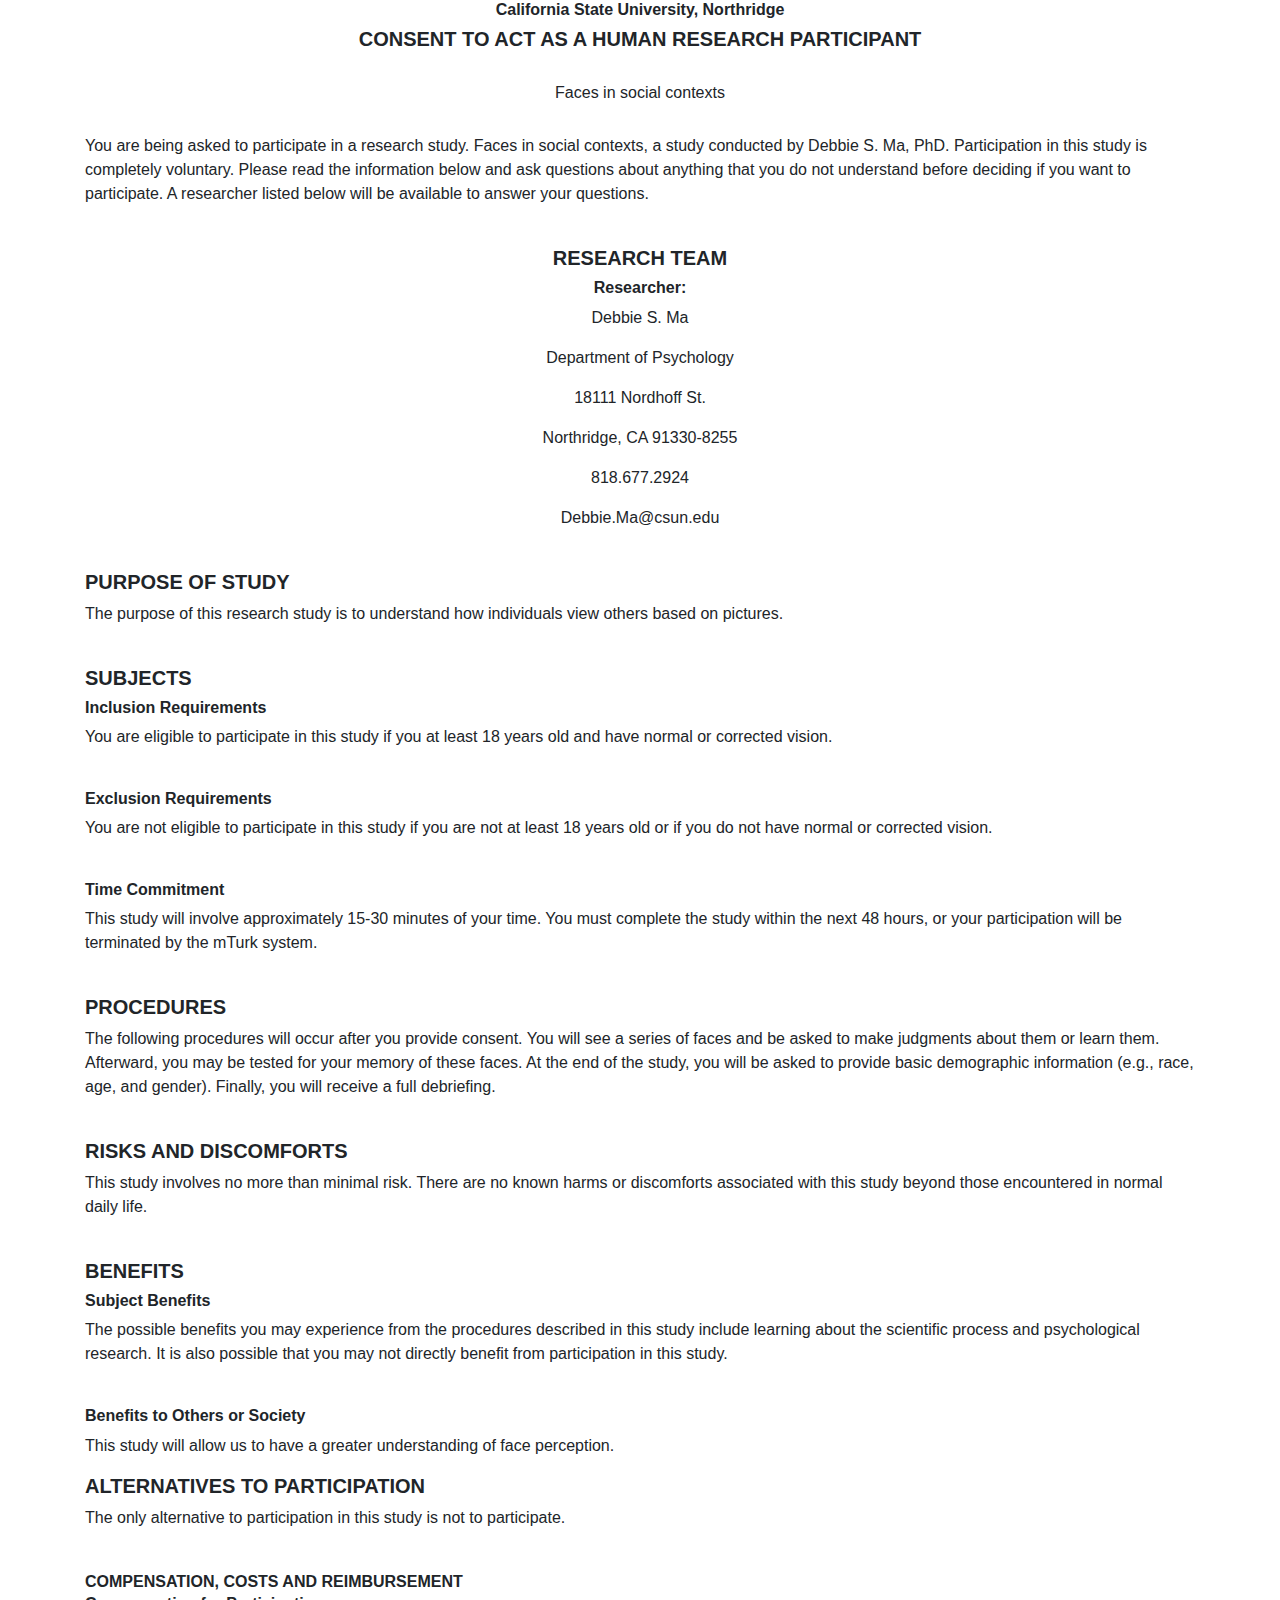
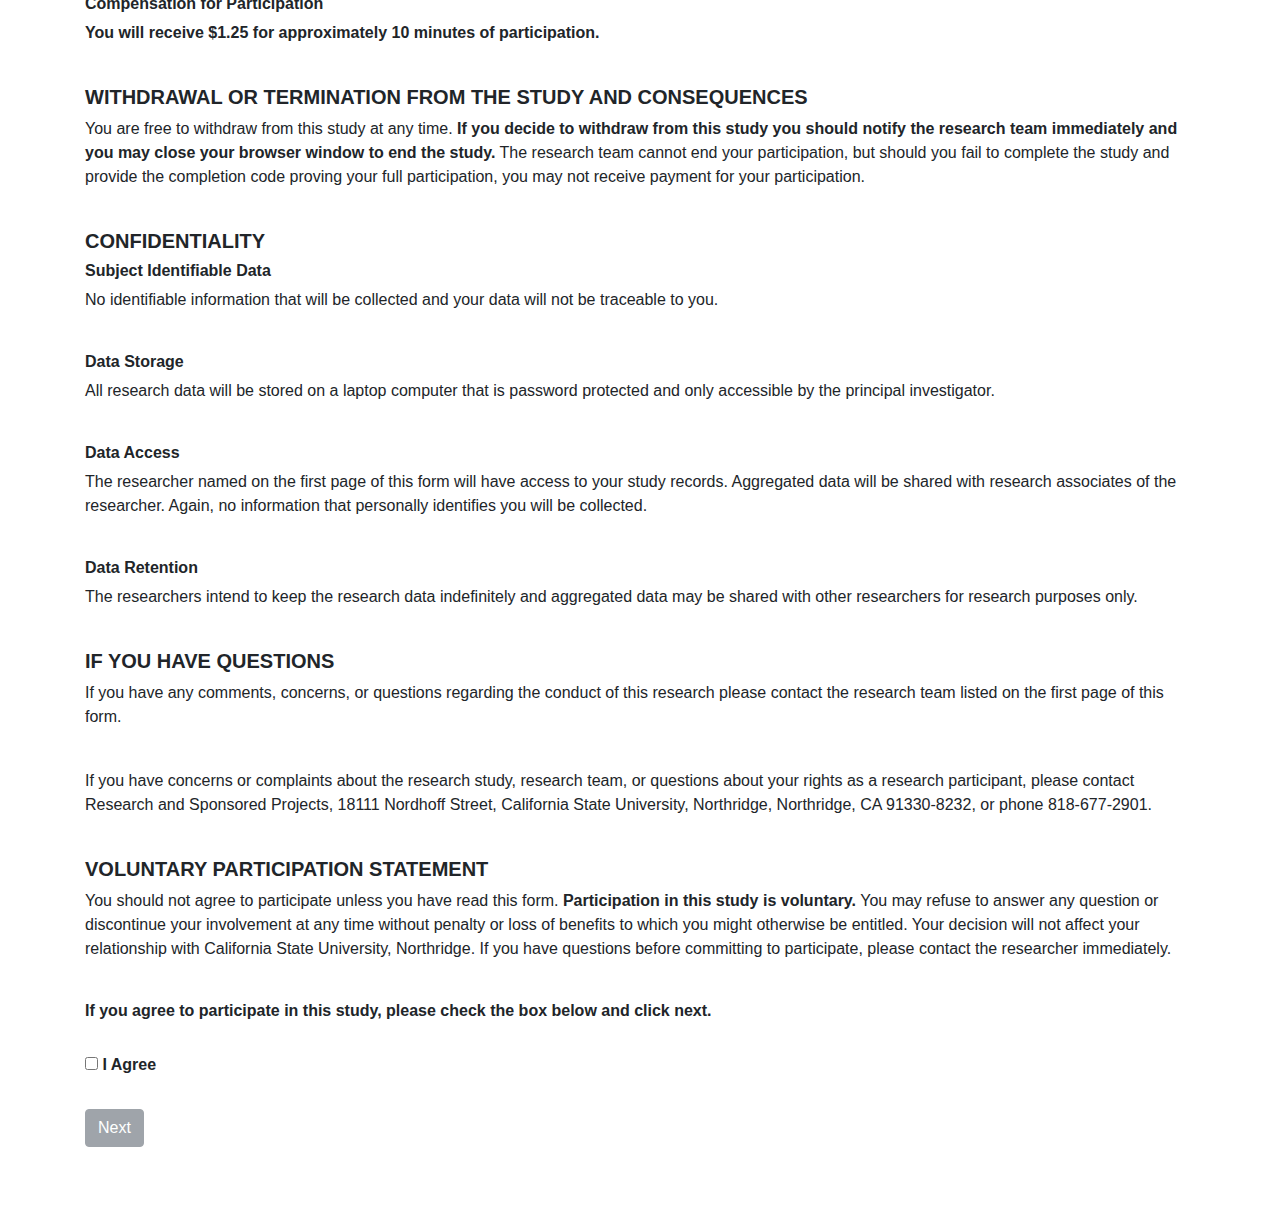
<file: index.html>
<!DOCTYPE html>
<html lang="en">
  <head>
    <meta charset="UTF-8" />
    <meta name="viewport" content="width=device-width, initial-scale=1.0" />
    <link rel="stylesheet" href="https://maxcdn.bootstrapcdn.com/bootstrap/4.0.0/css/bootstrap.min.css" integrity="sha384-Gn5384xqQ1aoWXA+058RXPxPg6fy4IWvTNh0E263XmFcJlSAwiGgFAW/dAiS6JXm" crossorigin="anonymous">
    <link rel="stylesheet" type="text/css" href="./assets/css/style.css" />
    <script type="text/javascript" src="./assets/js/app.js"></script>
    <title>Faces in social contexts</title>
  </head>
  <body>
    <div id="landing" class="container">
    <h6 class="text-center font-weight-bold">California State University, Northridge</h6>
    <h5 class="text-center font-weight-bold">CONSENT TO ACT AS A HUMAN RESEARCH PARTICIPANT</h5>
    <br />
    <h6 class="text-center">Faces in social contexts</h6>
    <br />
    <p>
      You are being asked to participate in a research study. Faces in social
      contexts, a study conducted by Debbie S. Ma, PhD. Participation in this
      study is completely voluntary. Please read the information below and ask
      questions about anything that you do not understand before deciding if you
      want to participate. A researcher listed below will be available to answer
      your questions.
    </p>
    <br />
    <h5 class="text-center font-weight-bold">RESEARCH TEAM</h5>
    <h6 class="text-center font-weight-bold">Researcher:</h6>
    <p class="text-center">Debbie S. Ma</p>
    <p class="text-center">Department of Psychology</p>
    <p class="text-center">18111 Nordhoff St.</p>
    <p class="text-center">Northridge, CA 91330-8255</p>
    <p class="text-center">818.677.2924</p>
    <p class="text-center">Debbie.Ma@csun.edu</p>
    <br />
    <h5 class="font-weight-bold">PURPOSE OF STUDY</h5>
    <p>
      The purpose of this research study is to understand how individuals view
      others based on pictures.
    </p>
    <br />
    <h5 class="font-weight-bold">SUBJECTS</h5>
    <h6 class="font-weight-bold">Inclusion Requirements</h6>
    <p>
      You are eligible to participate in this study if you at least 18 years old
      and have normal or corrected vision.
    </p>
    <br />
    <h6 class="font-weight-bold">Exclusion Requirements</h6>
    <p>
      You are not eligible to participate in this study if you are not at least
      18 years old or if you do not have normal or corrected vision.
    </p>
    <br />
    <h6 class="font-weight-bold">Time Commitment</h6>
    <p>
      This study will involve approximately 15-30 minutes of your time. You must
      complete the study within the next 48 hours, or your participation will be
      terminated by the mTurk system.
    </p>
    <br />
    <h5 class="font-weight-bold">PROCEDURES</h5>
    <p>
      The following procedures will occur after you provide consent. You will
      see a series of faces and be asked to make judgments about them or learn
      them. Afterward, you may be tested for your memory of these faces. At the
      end of the study, you will be asked to provide basic demographic
      information &#40;e.g., race, age, and gender&#41;. Finally, you will receive a
      full debriefing.
    </p>
    <br />
    <h5 class="font-weight-bold">RISKS AND DISCOMFORTS</h5>
    <p>
      This study involves no more than minimal risk. There are no known harms or
      discomforts associated with this study beyond those encountered in normal
      daily life.
    </p>
    <br />
    <h5 class="font-weight-bold">BENEFITS</h5>
    <h6 class="font-weight-bold">Subject Benefits</h6>
    <p>
      The possible benefits you may experience from the procedures described in
      this study include learning about the scientific process and psychological
      research. It is also possible that you may not directly benefit from
      participation in this study.
    </p>
    <br />
    <h6 class="font-weight-bold">Benefits to Others or Society</h6>
    <p>
      This study will allow us to have a greater understanding of face
      perception.
    </p>
    <h5 class="font-weight-bold">ALTERNATIVES TO PARTICIPATION</h5>
    <p>
      The only alternative to participation in this study is not to participate.
    </p>
    <br />
    <h class="font-weight-bold">COMPENSATION, COSTS AND REIMBURSEMENT</h5>
    <h6 class="font-weight-bold">Compensation for Participation</h6>
    <p>You will receive $1.25 for approximately 10 minutes of participation.</p>
    <br />
    <h5 class="font-weight-bold">WITHDRAWAL OR TERMINATION FROM THE STUDY AND CONSEQUENCES</h5>
    <p class="font-weight-normal">
      You are free to withdraw from this study at any time.
      <b class="font-weight-bold"
        >If you decide to withdraw from this study you should notify the
        research team immediately and you may close your browser window to end
        the study.</b
      >
      The research team cannot end your participation, but should you fail to
      complete the study and provide the completion code proving your full
      participation, you may not receive payment for your participation.
    </p>
    <br />
    <h5 class="font-weight-bold">CONFIDENTIALITY</h5>
    <h6 class="font-weight-bold">Subject Identifiable Data</h6>
    <p class="font-weight-normal">
      No identifiable information that will be collected and your data will not
      be traceable to you.
    </p>
    <br />
    <h6 class="font-weight-bold">Data Storage</h6>
    <p class="font-weight-normal">
      All research data will be stored on a laptop computer that is password
      protected and only accessible by the principal investigator.
    </p>
    <br />
    <h6 class="font-weight-bold">Data Access</h6>
    <p class="font-weight-normal">
      The researcher named on the first page of this form will have access to
      your study records. Aggregated data will be shared with research
      associates of the researcher. Again, no information that personally
      identifies you will be collected.
    </p>
    <br />
    <h6 class="font-weight-bold">Data Retention</h6>
    <p class="font-weight-normal">
      The researchers intend to keep the research data indefinitely and
      aggregated data may be shared with other researchers for research purposes
      only.
    </p>
    <br />
    <h5 class="font-weight-bold">IF YOU HAVE QUESTIONS</h5>
    <p class="font-weight-normal">
      If you have any comments, concerns, or questions regarding the conduct of
      this research please contact the research team listed on the first page of
      this form.
    </p>
    <br />
    <p class="font-weight-normal">
      If you have concerns or complaints about the research study, research
      team, or questions about your rights as a research participant, please
      contact Research and Sponsored Projects, 18111 Nordhoff Street, California
      State University, Northridge, Northridge, CA 91330-8232, or phone
      818-677-2901.
    </p>
    <br />
    <h5 class="font-weight-bold">VOLUNTARY PARTICIPATION STATEMENT</h5>
    <p class="font-weight-normal">
      You should not agree to participate unless you have read this form.
      <b class="font-weight-bold">Participation in this study is voluntary.</b> You may refuse to answer
      any question or discontinue your involvement at any time without penalty
      or loss of benefits to which you might otherwise be entitled. Your
      decision will not affect your relationship with California State
      University, Northridge. If you have questions before committing to
      participate, please contact the researcher immediately.
    </p>
    <br />
    <h6 class="font-weight-bold">
      If you agree to participate in this study, please check the box below and
      click next.
    </h6>
    <br />
    <input type="checkbox" id="consent" name="consent" value="I Agree" />
    <label for="consent"> I Agree </label>
    <br />
    <br />
    <button
      type="button"
      id="submit-button"
      class="btn btn-secondary"
      disabled
    >
      Next
    </button>
    </div>
  </body>
</html>
</file>
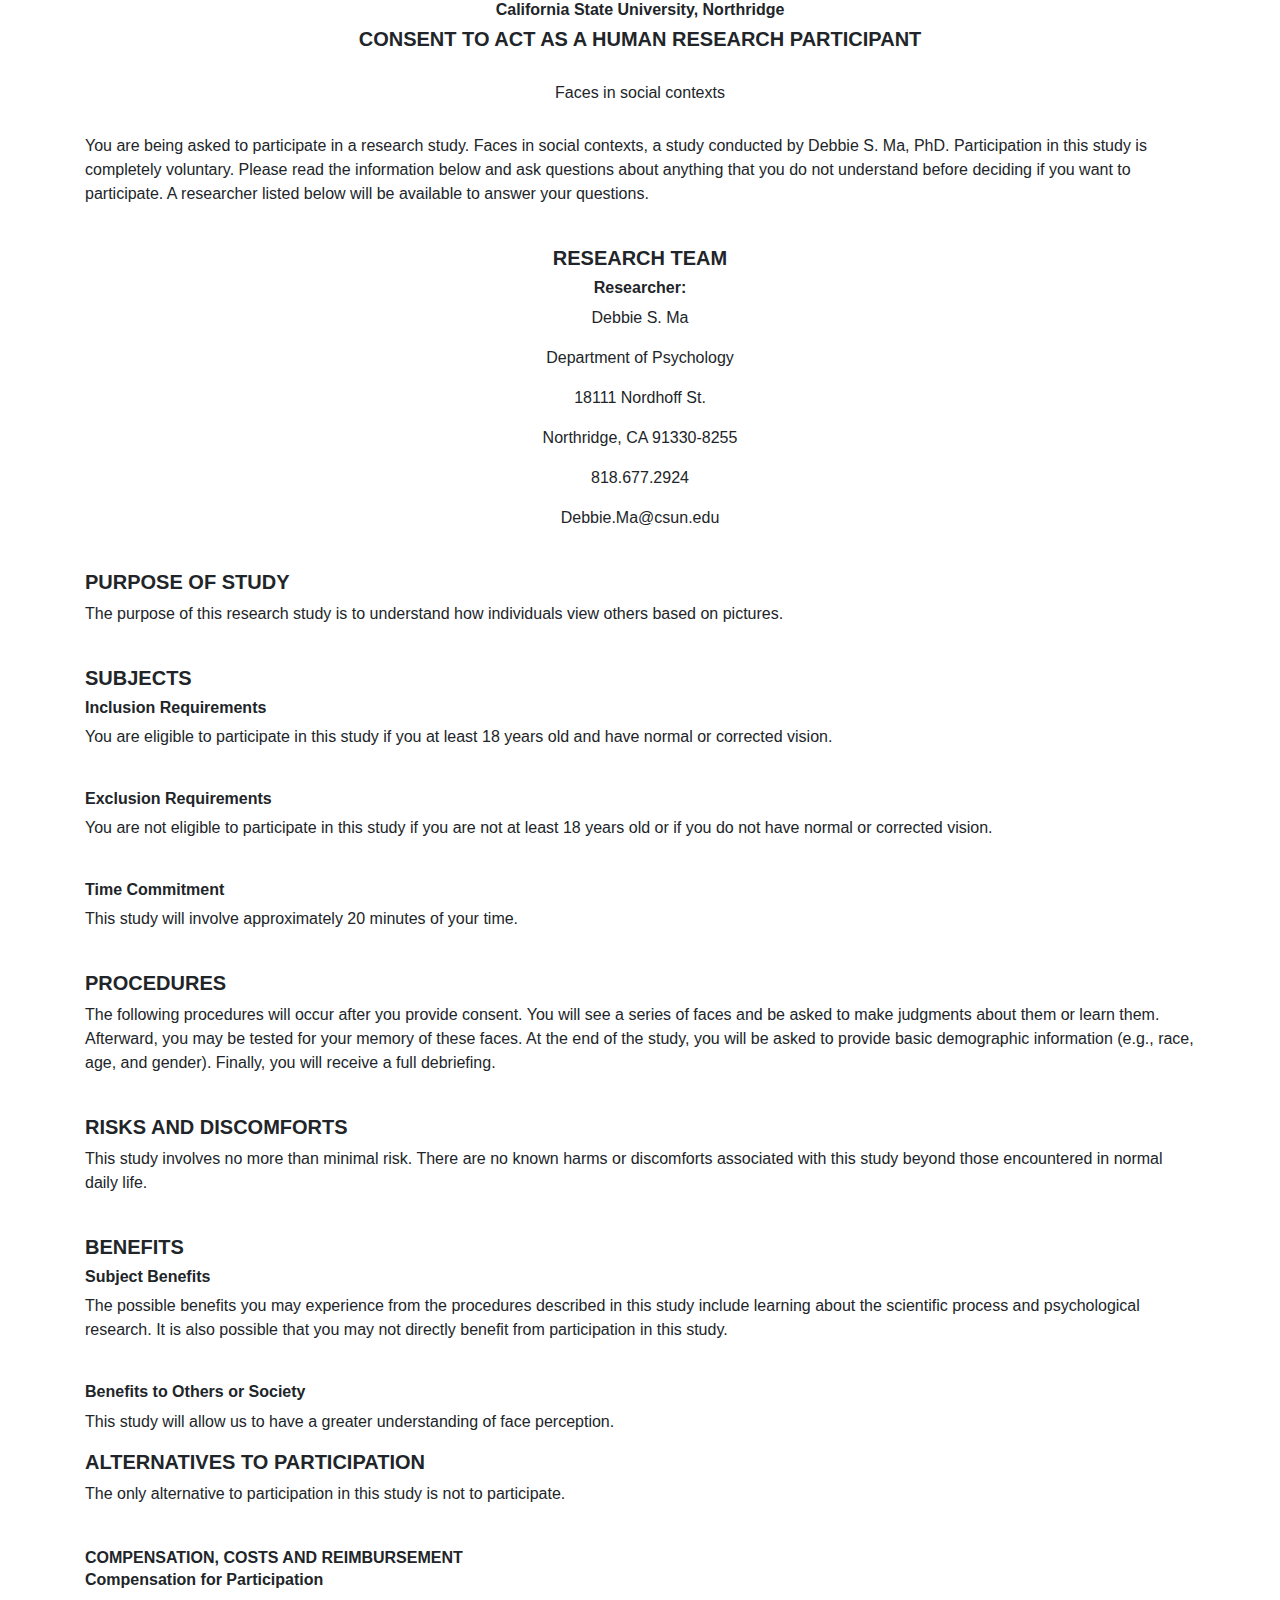
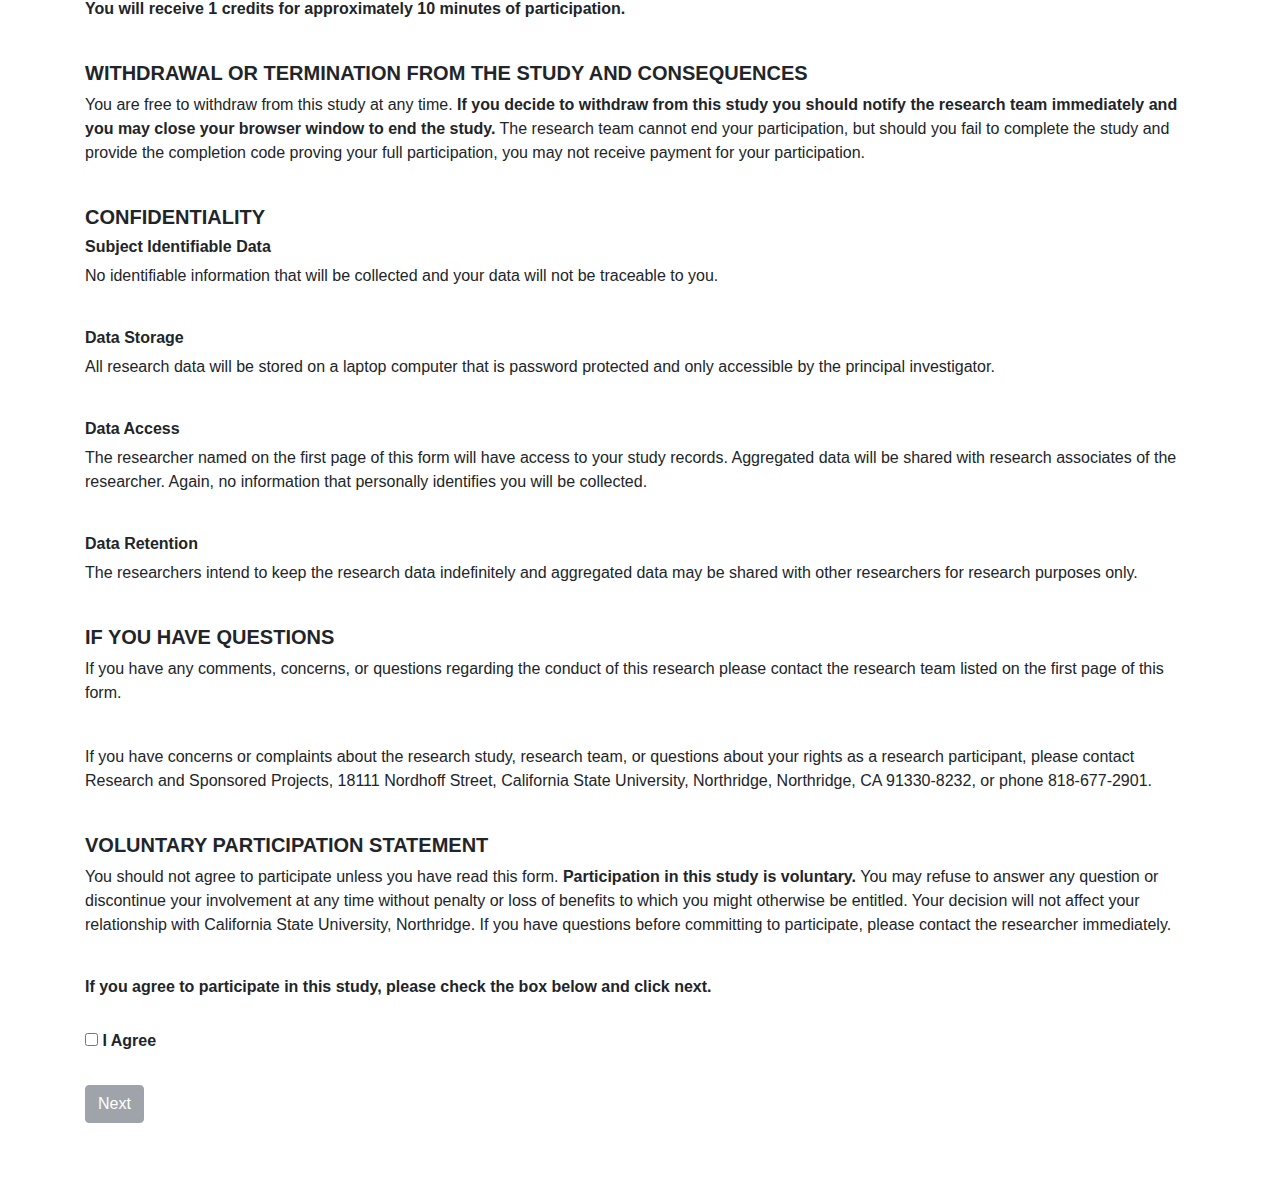
<file: consent.html>
<!DOCTYPE html>
<html lang="en">
  <head>
    <meta charset="UTF-8" />
    <meta name="viewport" content="width=device-width, initial-scale=1.0" />
    <link rel="stylesheet" href="https://maxcdn.bootstrapcdn.com/bootstrap/4.0.0/css/bootstrap.min.css" integrity="sha384-Gn5384xqQ1aoWXA+058RXPxPg6fy4IWvTNh0E263XmFcJlSAwiGgFAW/dAiS6JXm" crossorigin="anonymous">
    <link rel="stylesheet" type="text/css" href="./assets/css/style.css" />
    <script type="text/javascript" src="./assets/js/app.js"></script>
    <title>Faces in social contexts</title>
  </head>
  <body>
    <div id="landing-alt" class="container">
    <h6 class="text-center font-weight-bold">California State University, Northridge</h6>
    <h5 class="text-center font-weight-bold">CONSENT TO ACT AS A HUMAN RESEARCH PARTICIPANT</h5>
    <br />
    <h6 class="text-center">Faces in social contexts</h6>
    <br />
    <p>
      You are being asked to participate in a research study. Faces in social
      contexts, a study conducted by Debbie S. Ma, PhD. Participation in this
      study is completely voluntary. Please read the information below and ask
      questions about anything that you do not understand before deciding if you
      want to participate. A researcher listed below will be available to answer
      your questions.
    </p>
    <br />
    <h5 class="text-center font-weight-bold">RESEARCH TEAM</h5>
    <h6 class="text-center font-weight-bold">Researcher:</h6>
    <p class="text-center">Debbie S. Ma</p>
    <p class="text-center">Department of Psychology</p>
    <p class="text-center">18111 Nordhoff St.</p>
    <p class="text-center">Northridge, CA 91330-8255</p>
    <p class="text-center">818.677.2924</p>
    <p class="text-center">Debbie.Ma@csun.edu</p>
    <br />
    <h5 class="font-weight-bold">PURPOSE OF STUDY</h5>
    <p>
      The purpose of this research study is to understand how individuals view
      others based on pictures.
    </p>
    <br />
    <h5 class="font-weight-bold">SUBJECTS</h5>
    <h6 class="font-weight-bold">Inclusion Requirements</h6>
    <p>
      You are eligible to participate in this study if you at least 18 years old
      and have normal or corrected vision.
    </p>
    <br />
    <h6 class="font-weight-bold">Exclusion Requirements</h6>
    <p>
      You are not eligible to participate in this study if you are not at least
      18 years old or if you do not have normal or corrected vision.
    </p>
    <br />
    <h6 class="font-weight-bold">Time Commitment</h6>
    <p>
      This study will involve approximately 20 minutes of your time.
    </p>
    <br />
    <h5 class="font-weight-bold">PROCEDURES</h5>
    <p>
      The following procedures will occur after you provide consent. You will
      see a series of faces and be asked to make judgments about them or learn
      them. Afterward, you may be tested for your memory of these faces. At the
      end of the study, you will be asked to provide basic demographic
      information &#40;e.g., race, age, and gender&#41;. Finally, you will receive a
      full debriefing.
    </p>
    <br />
    <h5 class="font-weight-bold">RISKS AND DISCOMFORTS</h5>
    <p>
      This study involves no more than minimal risk. There are no known harms or
      discomforts associated with this study beyond those encountered in normal
      daily life.
    </p>
    <br />
    <h5 class="font-weight-bold">BENEFITS</h5>
    <h6 class="font-weight-bold">Subject Benefits</h6>
    <p>
      The possible benefits you may experience from the procedures described in
      this study include learning about the scientific process and psychological
      research. It is also possible that you may not directly benefit from
      participation in this study.
    </p>
    <br />
    <h6 class="font-weight-bold">Benefits to Others or Society</h6>
    <p>
      This study will allow us to have a greater understanding of face
      perception.
    </p>
    <h5 class="font-weight-bold">ALTERNATIVES TO PARTICIPATION</h5>
    <p>
      The only alternative to participation in this study is not to participate.
    </p>
    <br />
    <h class="font-weight-bold">COMPENSATION, COSTS AND REIMBURSEMENT</h5>
    <h6 class="font-weight-bold">Compensation for Participation</h6>
    <p>You will receive 1 credits for approximately 10 minutes of participation.</p>
    <br />
    <h5 class="font-weight-bold">WITHDRAWAL OR TERMINATION FROM THE STUDY AND CONSEQUENCES</h5>
    <p class="font-weight-normal">
      You are free to withdraw from this study at any time.
      <b class="font-weight-bold"
        >If you decide to withdraw from this study you should notify the
        research team immediately and you may close your browser window to end
        the study.</b
      >
      The research team cannot end your participation, but should you fail to
      complete the study and provide the completion code proving your full
      participation, you may not receive payment for your participation.
    </p>
    <br />
    <h5 class="font-weight-bold">CONFIDENTIALITY</h5>
    <h6 class="font-weight-bold">Subject Identifiable Data</h6>
    <p class="font-weight-normal">
      No identifiable information that will be collected and your data will not
      be traceable to you.
    </p>
    <br />
    <h6 class="font-weight-bold">Data Storage</h6>
    <p class="font-weight-normal">
      All research data will be stored on a laptop computer that is password
      protected and only accessible by the principal investigator.
    </p>
    <br />
    <h6 class="font-weight-bold">Data Access</h6>
    <p class="font-weight-normal">
      The researcher named on the first page of this form will have access to
      your study records. Aggregated data will be shared with research
      associates of the researcher. Again, no information that personally
      identifies you will be collected.
    </p>
    <br />
    <h6 class="font-weight-bold">Data Retention</h6>
    <p class="font-weight-normal">
      The researchers intend to keep the research data indefinitely and
      aggregated data may be shared with other researchers for research purposes
      only.
    </p>
    <br />
    <h5 class="font-weight-bold">IF YOU HAVE QUESTIONS</h5>
    <p class="font-weight-normal">
      If you have any comments, concerns, or questions regarding the conduct of
      this research please contact the research team listed on the first page of
      this form.
    </p>
    <br />
    <p class="font-weight-normal">
      If you have concerns or complaints about the research study, research
      team, or questions about your rights as a research participant, please
      contact Research and Sponsored Projects, 18111 Nordhoff Street, California
      State University, Northridge, Northridge, CA 91330-8232, or phone
      818-677-2901.
    </p>
    <br />
    <h5 class="font-weight-bold">VOLUNTARY PARTICIPATION STATEMENT</h5>
    <p class="font-weight-normal">
      You should not agree to participate unless you have read this form.
      <b class="font-weight-bold">Participation in this study is voluntary.</b> You may refuse to answer
      any question or discontinue your involvement at any time without penalty
      or loss of benefits to which you might otherwise be entitled. Your
      decision will not affect your relationship with California State
      University, Northridge. If you have questions before committing to
      participate, please contact the researcher immediately.
    </p>
    <br />
    <h6 class="font-weight-bold">
      If you agree to participate in this study, please check the box below and
      click next.
    </h6>
    <br />
    <input type="checkbox" id="consent-alt" name="consent-alt" value="I Agree" />
    <label for="consent-alt"> I Agree </label>
    <br />
    <br />
    <button
      type="button"
      id="submit-button-alt"
      class="btn btn-secondary"
      disabled
    >
      Next
    </button>
    </div>
  </body>
</html>
</file>
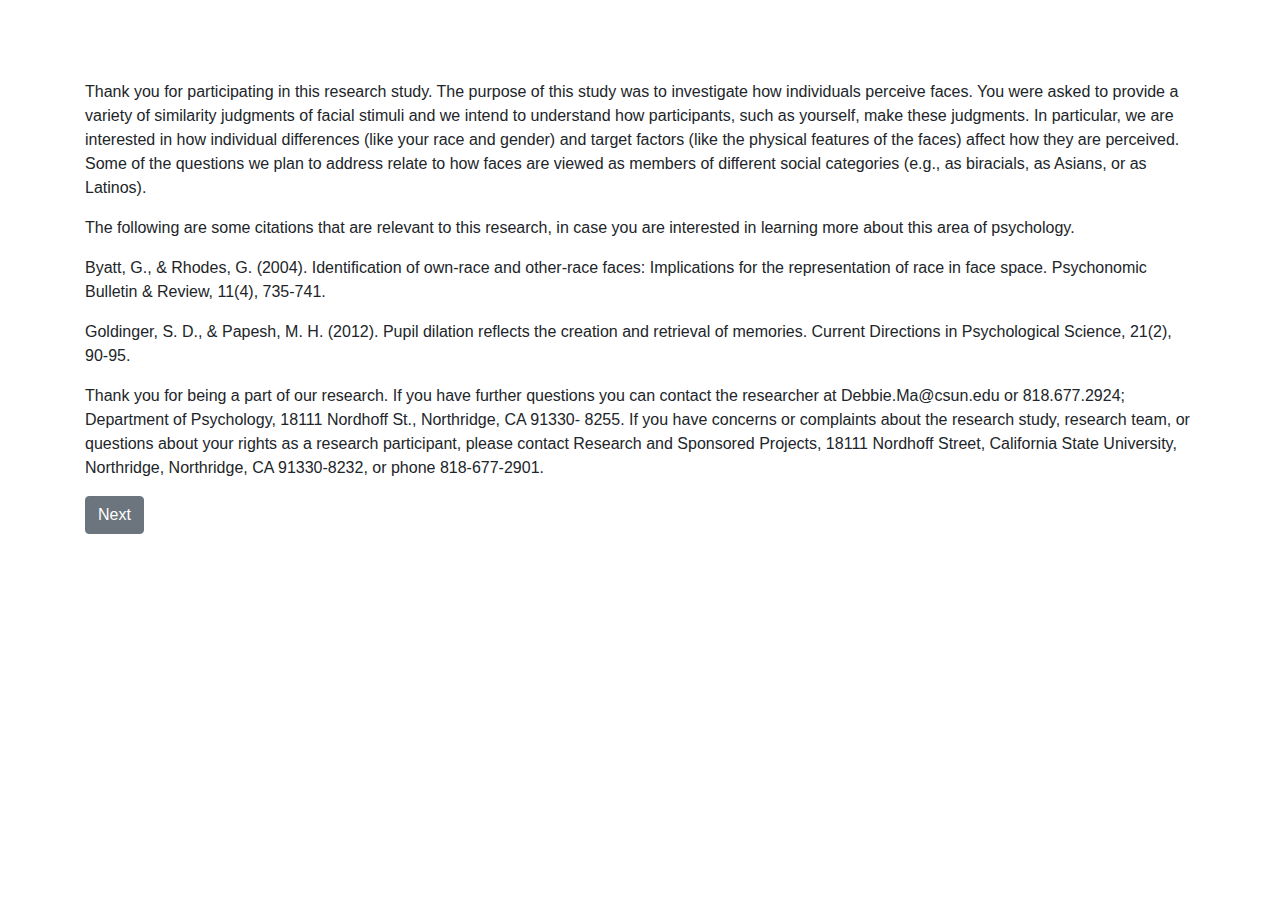
<file: debrief.html>
<html lang="en">
  <head>
    <meta charset="UTF-8" />
    <meta name="viewport" content="width=device-width, initial-scale=1.0" />
    <link
      rel="stylesheet"
      href="https://maxcdn.bootstrapcdn.com/bootstrap/4.0.0/css/bootstrap.min.css"
      integrity="sha384-Gn5384xqQ1aoWXA+058RXPxPg6fy4IWvTNh0E263XmFcJlSAwiGgFAW/dAiS6JXm"
      crossorigin="anonymous"
    />
    <link rel="stylesheet" type="text/css" href="./assets/css/style.css" />
    <script type="text/javascript" src="./assets/js/app.js"></script>
    <title>Faces in social contexts</title>
  </head>
  <body>
    <div class="container" id="debrief">
      <div id="debrief-text">
        <p>
          Thank you for participating in this research study. The purpose of
          this study was to investigate how individuals perceive faces. You were
          asked to provide a variety of similarity judgments of facial stimuli
          and we intend to understand how participants, such as yourself, make
          these judgments. In particular, we are interested in how individual
          differences &#40;like your race and gender&#41; and target factors
          &#40;like the physical features of the faces&#41; affect how they are
          perceived. Some of the questions we plan to address relate to how
          faces are viewed as members of different social categories &#40;e.g.,
          as biracials, as Asians, or as Latinos&#41;.
        </p>

        <p>
          The following are some citations that are relevant to this research,
          in case you are interested in learning more about this area of
          psychology.
        </p>
        <p>
          Byatt, G., & Rhodes, G. &#40;2004&#41;. Identification of own-race and
          other-race faces: Implications for the representation of race in face
          space. Psychonomic Bulletin & Review, 11&#40;4&#41;, 735-741.
        </p>
        <p>
          Goldinger, S. D., & Papesh, M. H. &#40;2012&#41;. Pupil dilation
          reflects the creation and retrieval of memories. Current Directions in
          Psychological Science, 21&#40;2&#41;, 90-95.
        </p>
        <p>
          Thank you for being a part of our research. If you have further
          questions you can contact the researcher at Debbie.Ma@csun.edu or
          818.677.2924; Department of Psychology, 18111 Nordhoff St.,
          Northridge, CA 91330- 8255. If you have concerns or complaints about
          the research study, research team, or questions about your rights as a
          research participant, please contact Research and Sponsored Projects,
          18111 Nordhoff Street, California State University, Northridge,
          Northridge, CA 91330-8232, or phone 818-677-2901.
        </p>
        <button type="button" id="debrief-button" class="btn btn-secondary">
          Next
        </button>
      </div>
      <div id="code" style="display: none;">
        <p>
          Thank you. You have now completed the study. Please copy and paste this code into the mTurk website for validation: <b class="font-weight-bold">ZU75328kHgS1</b></p>
      </div>
    </div>
  </body>
</html>
</file>
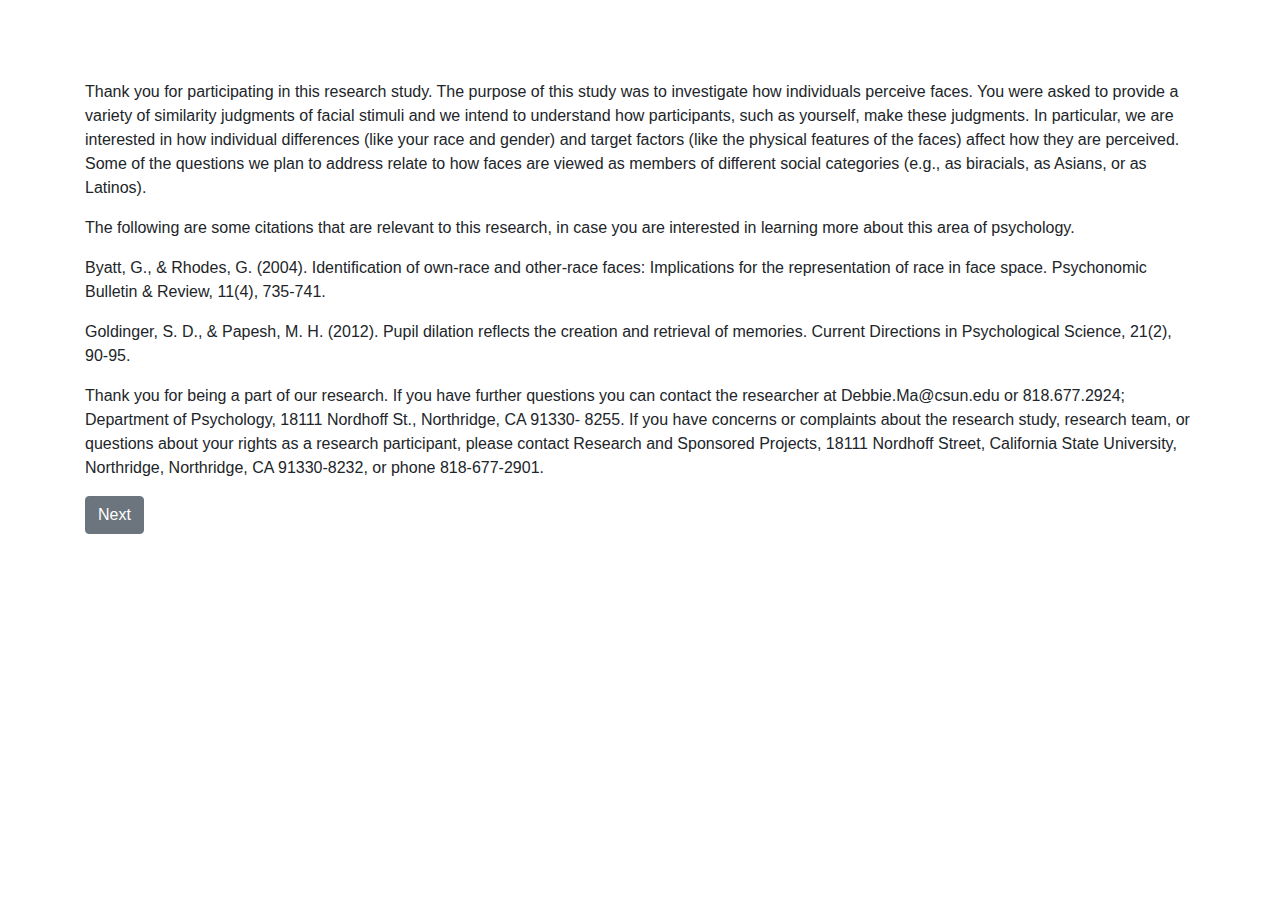
<file: debriefsp.html>
<html lang="en">
  <head>
    <meta charset="UTF-8" />
    <meta name="viewport" content="width=device-width, initial-scale=1.0" />
    <link
      rel="stylesheet"
      href="https://maxcdn.bootstrapcdn.com/bootstrap/4.0.0/css/bootstrap.min.css"
      integrity="sha384-Gn5384xqQ1aoWXA+058RXPxPg6fy4IWvTNh0E263XmFcJlSAwiGgFAW/dAiS6JXm"
      crossorigin="anonymous"
    />
    <link rel="stylesheet" type="text/css" href="./assets/css/style.css" />
    <script type="text/javascript" src="./assets/js/app.js"></script>
    <title>Faces in social contexts</title>
  </head>
  <body>
    <div class="container" id="debrief">
      <div id="debrief-text-alt">
        <p>
          Thank you for participating in this research study. The purpose of
          this study was to investigate how individuals perceive faces. You were
          asked to provide a variety of similarity judgments of facial stimuli
          and we intend to understand how participants, such as yourself, make
          these judgments. In particular, we are interested in how individual
          differences &#40;like your race and gender&#41; and target factors
          &#40;like the physical features of the faces&#41; affect how they are
          perceived. Some of the questions we plan to address relate to how
          faces are viewed as members of different social categories &#40;e.g.,
          as biracials, as Asians, or as Latinos&#41;.
        </p>

        <p>
          The following are some citations that are relevant to this research,
          in case you are interested in learning more about this area of
          psychology.
        </p>
        <p>
          Byatt, G., & Rhodes, G. &#40;2004&#41;. Identification of own-race and
          other-race faces: Implications for the representation of race in face
          space. Psychonomic Bulletin & Review, 11&#40;4&#41;, 735-741.
        </p>
        <p>
          Goldinger, S. D., & Papesh, M. H. &#40;2012&#41;. Pupil dilation
          reflects the creation and retrieval of memories. Current Directions in
          Psychological Science, 21&#40;2&#41;, 90-95.
        </p>
        <p>
          Thank you for being a part of our research. If you have further
          questions you can contact the researcher at Debbie.Ma@csun.edu or
          818.677.2924; Department of Psychology, 18111 Nordhoff St.,
          Northridge, CA 91330- 8255. If you have concerns or complaints about
          the research study, research team, or questions about your rights as a
          research participant, please contact Research and Sponsored Projects,
          18111 Nordhoff Street, California State University, Northridge,
          Northridge, CA 91330-8232, or phone 818-677-2901.
        </p>
        <button type="button" id="debrief-button-alt" class="btn btn-secondary">
          Next
        </button>
      </div>
      <div id="code-alt" style="display: none;">
        <p>
          Thank you. You have now completed the study. Please email <a href="mailto:csunresearchpsychlab@gmail.com?subject=Face Study Participation">csunresearchpsychlab@gmail.com</a> your <b class="font-weight-bold">SONA ID</b> and this code: <b class="font-weight-bold">ZU75328kHgS1</b> to receive credit for your participation. </p>
      </div>
    </div>
  </body>
</html>
</file>
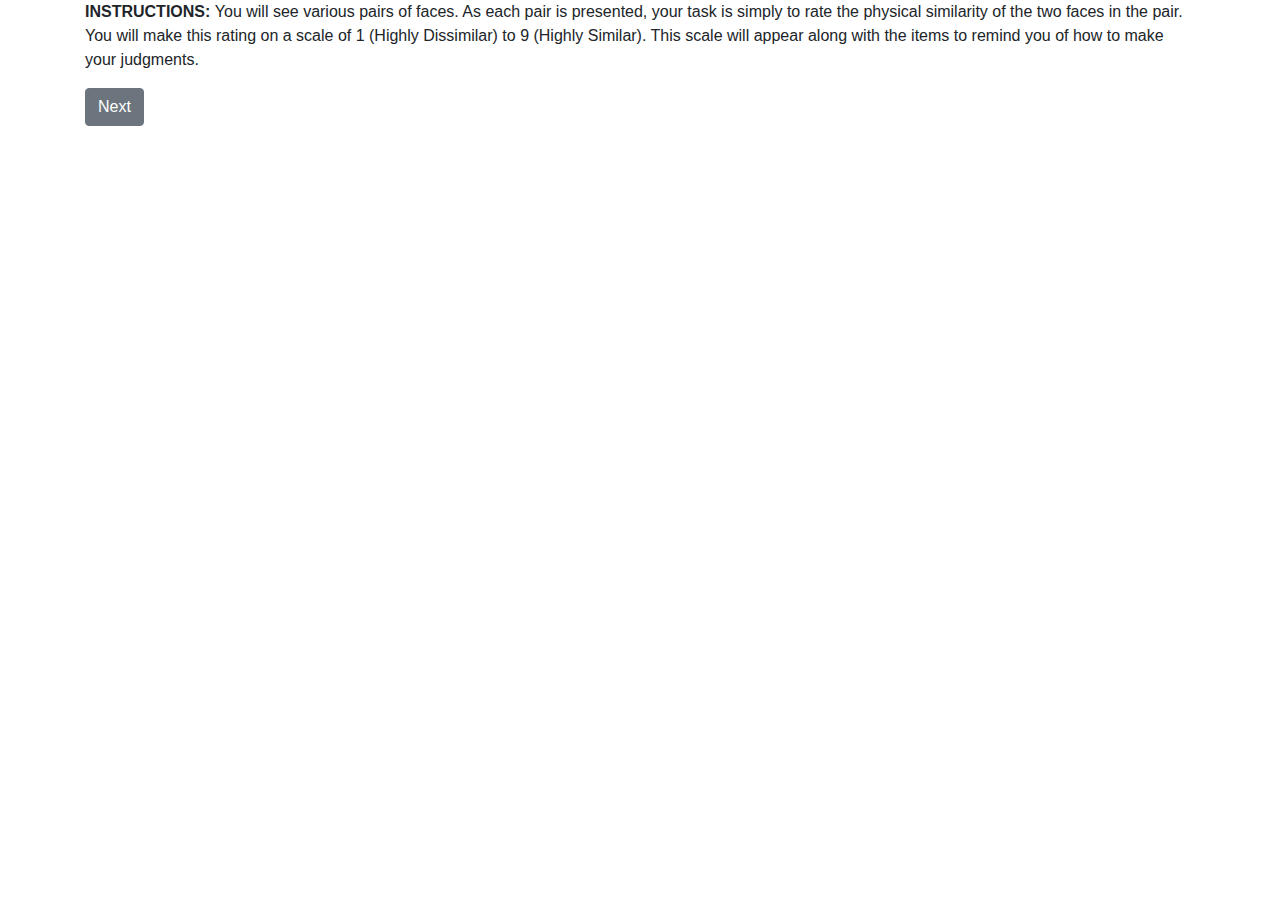
<file: instructions.html>
<!DOCTYPE html>
<html lang="en">
  <head>
    <meta charset="UTF-8" />
    <meta name="viewport" content="width=device-width, initial-scale=1.0" />
    <link
      rel="stylesheet"
      href="https://maxcdn.bootstrapcdn.com/bootstrap/4.0.0/css/bootstrap.min.css"
      integrity="sha384-Gn5384xqQ1aoWXA+058RXPxPg6fy4IWvTNh0E263XmFcJlSAwiGgFAW/dAiS6JXm"
      crossorigin="anonymous"
    />
    <link rel="stylesheet" type="text/css" href="./assets/css/style.css" />
    <script type="text/javascript" src="./assets/js/app.js"></script>
    <title>Faces in social contexts</title>
  </head>
  <body>
    <div class="container">
      <div id="instructions-one">
        <p>
          <b class="font-weight-bold">INSTRUCTIONS: </b>You will see various
          pairs of faces. As each pair is presented, your task is simply to rate
          the physical similarity of the two faces in the pair. You will make this rating
          on a scale of 1 &#40;Highly Dissimilar&#41; to 9 &#40;Highly
          Similar&#41;. This scale will appear along with the items to remind
          you of how to make your judgments.
        </p>
      </div>
      <div id="instructions-two" style="display: none">
        <p>
          <b class="font-weight-bold">INSTRUCTIONS: </b>This task is designed to
          investigate your perceptions of the physical similarities between the faces --
          there are no "right" or "wrong" answers, and the way you use the
          rating scale will likely be different from other participants. Just
          try to make your ratings truly reflective of how similar you feel the
          faces are. If you think that the faces in a pair are very dissimilar,
          use the lower part of the scale. If you think that they are very
          similar, use the upper part. Use the middle part of the scale when you
          think the two faces are of medium similarity. Please try to use the
          entire length of the scale when making your judgments.
        </p>
      </div>
      <button
      type="button"
      id="instructions-button"
      class="btn btn-secondary"
    >
      Next
    </button>
    </div>
  </body>
</html>
</file>
<file: assets/css/style.css>
body {
    padding-bottom: 5rem;
  }
  
  #rating-div {
    padding-top: 1rem;
    padding-bottom: 2rem;
  }
  
  #debrief {
    padding-top: 5rem;
  }
  
  #similar2 {
    display: none;
  }
  
  .rating-btn {
    border-radius: 4px;
  }
  
  .btn-outline-dark.focus, .btn-outline-dark:focus {
    box-shadow: none;
  }
  
  .btn-outline-dark:hover {
    color: #343a40;
    background-color: transparent;
  }
  
  .form-padding {
    padding-bottom: 40px;
  }
  
  @media all and (max-width: 575px) {
  
    #similar {
      display: none;
    }
  
    #similar2 {
      display: block;
    }
  }
</file>
